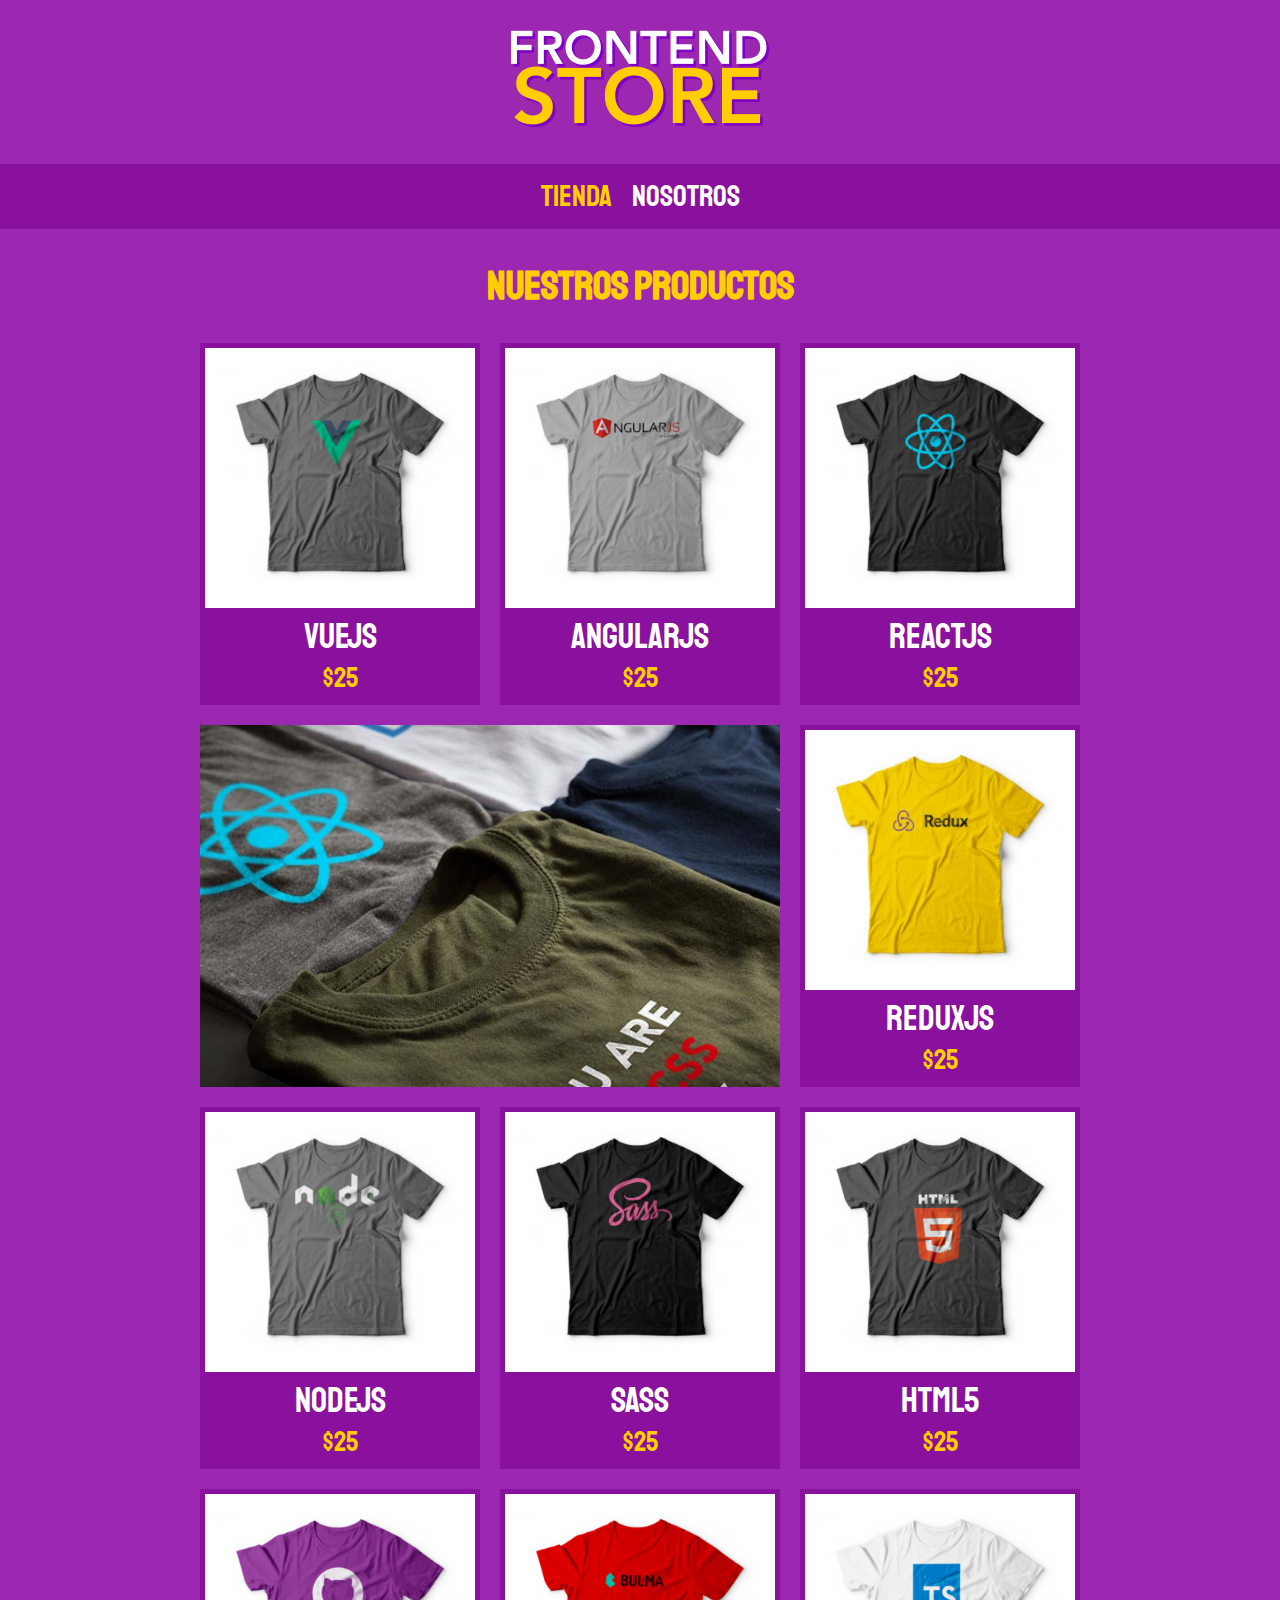
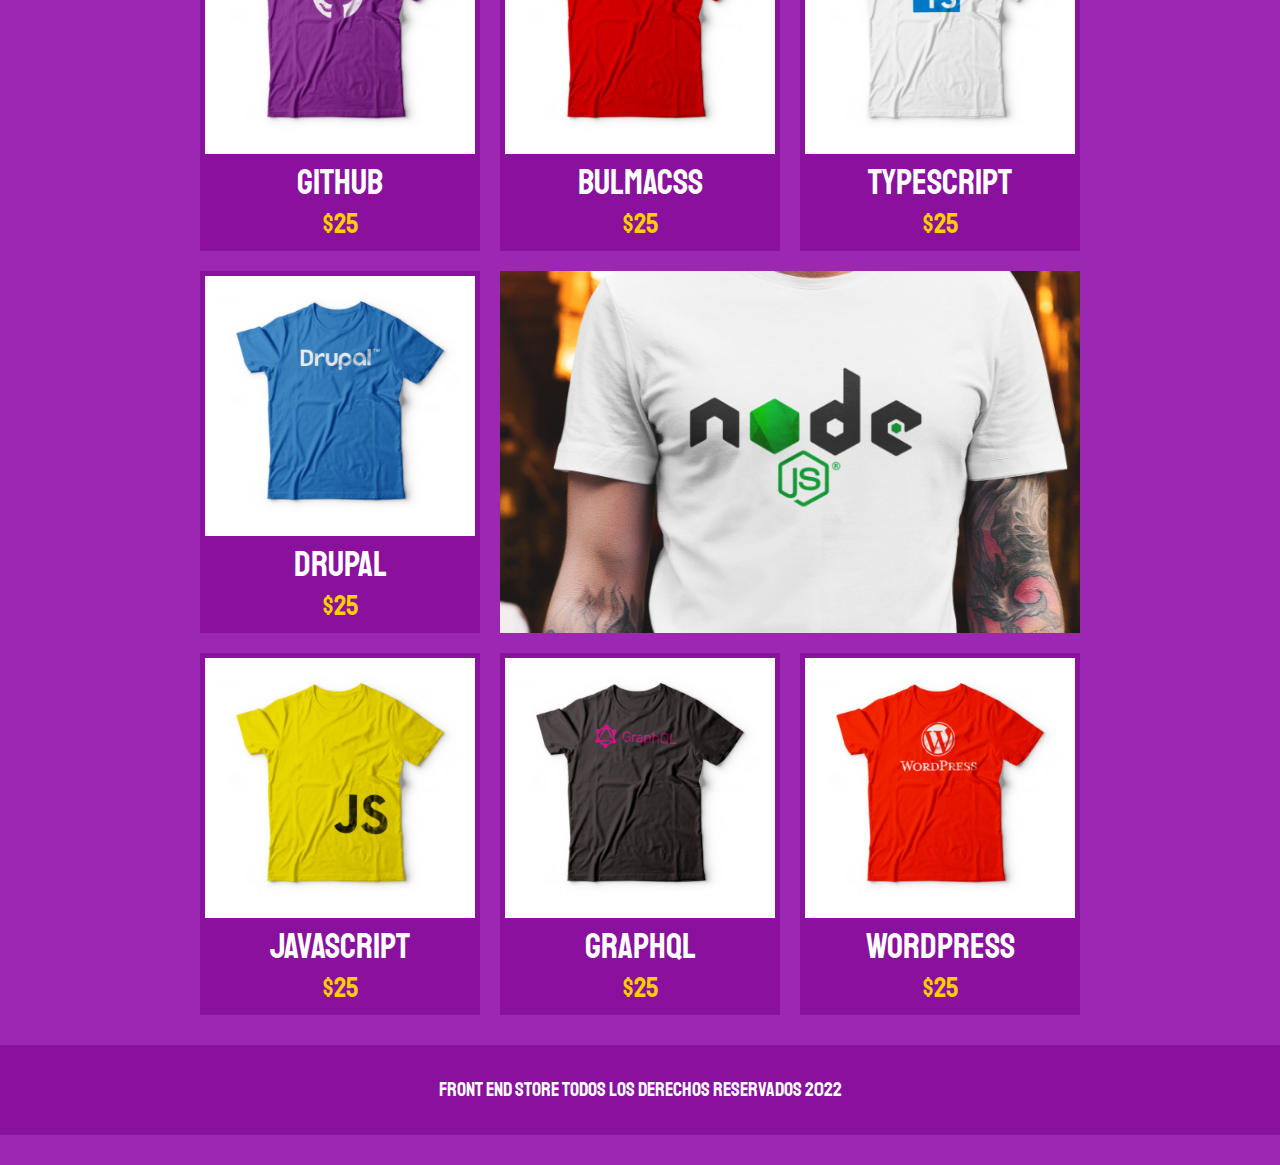
<file: index.html>
<!DOCTYPE html>
<html lang="en">
  <head>
    <meta charset="UTF-8" />
    <meta name="viewport" content="width=device-width, initial-scale=1.0" />
    <title>FrontendStore</title>
    <link href="css/normalize.css" />
    <link rel="preconnect" href="https://fonts.gstatic.com" />
    <link
      href="https://fonts.googleapis.com/css2?family=Staatliches&display=swap"
      rel="stylesheet"
    />
    <link rel="stylesheet" href="css/styles.css" />
  </head>
  <body>
    <header class="header">
      <a href="/">
        <img class="header__logo" src="img/logo.png" alt="logo" />
      </a>
    </header>
    <nav class="navegacion">
      <a class="navegacion__enlace navegacion__enlace--activo" href="index.html"
        >Tienda</a
      >
      <a class="navegacion__enlace" href="/pantallas/nosotros.html">Nosotros</a>
    </nav>
    <main class="contenedor">
      <h1>Nuestros Productos</h1>
      <div class="grid">
        <div class="producto">
          <a href="/pantallas/producto.html">
            <img class="producto__imagen" src="img/1.jpg" alt="imagen camisa" />
            <p class="producto__nombre">VueJs</p>
            <p class="producto__precio">$25</p>
          </a>
        </div>
        <!--.producto-->
        <div class="producto">
          <a href="/pantallas/producto.html">
            <img class="producto__imagen" src="img/2.jpg" alt="imagen camisa" />
            <p class="producto__nombre">AngularJs</p>
            <p class="producto__precio">$25</p>
          </a>
        </div>
        <!--.producto-->
        <div class="producto">
          <a href="/pantallas/producto.html">
            <img class="producto__imagen" src="img/3.jpg" alt="imagen camisa" />
            <p class="producto__nombre">ReactJs</p>
            <p class="producto__precio">$25</p>
          </a>
        </div>
        <!--.producto-->
        <div class="producto">
          <a href="/pantallas/producto.html">
            <img class="producto__imagen" src="img/4.jpg" alt="imagen camisa" />
            <p class="producto__nombre">ReduxJs</p>
            <p class="producto__precio">$25</p>
          </a>
        </div>
        <!--.producto-->
        <div class="producto">
          <a href="/pantallas/producto.html">
            <img class="producto__imagen" src="img/5.jpg" alt="imagen camisa" />
            <p class="producto__nombre">NodeJs</p>
            <p class="producto__precio">$25</p>
          </a>
        </div>
        <!--.producto-->
        <div class="producto">
          <a href="/pantallas/producto.html">
            <img class="producto__imagen" src="img/6.jpg" alt="imagen camisa" />
            <p class="producto__nombre">Sass</p>
            <p class="producto__precio">$25</p>
          </a>
        </div>
        <!--.producto-->
        <div class="producto">
          <a href="/pantallas/producto.html">
            <img class="producto__imagen" src="img/7.jpg" alt="imagen camisa" />
            <p class="producto__nombre">Html5</p>
            <p class="producto__precio">$25</p>
          </a>
        </div>
        <!--.producto-->
        <div class="producto">
          <a href="/pantallas/producto.html">
            <img class="producto__imagen" src="img/8.jpg" alt="imagen camisa" />
            <p class="producto__nombre">Github</p>
            <p class="producto__precio">$25</p>
          </a>
        </div>
        <!--.producto-->
        <div class="producto">
          <a href="/pantallas/producto.html">
            <img class="producto__imagen" src="img/9.jpg" alt="imagen camisa" />
            <p class="producto__nombre">bulmacss</p>
            <p class="producto__precio">$25</p>
          </a>
        </div>
        <!--.producto-->
        <div class="producto">
          <a href="/pantallas/producto.html">
            <img
              class="producto__imagen"
              src="img/10.jpg"
              alt="imagen camisa"
            />
            <p class="producto__nombre">Typescript</p>
            <p class="producto__precio">$25</p>
          </a>
        </div>
        <!--.producto-->
        <div class="producto">
          <a href="/pantallas/producto.html">
            <img
              class="producto__imagen"
              src="img/11.jpg"
              alt="imagen camisa"
            />
            <p class="producto__nombre">Drupal</p>
            <p class="producto__precio">$25</p>
          </a>
        </div>
        <!--.producto-->
        <div class="producto">
          <a href="/pantallas/producto.html">
            <img
              class="producto__imagen"
              src="img/12.jpg"
              alt="imagen camisa"
            />
            <p class="producto__nombre">Javascript</p>
            <p class="producto__precio">$25</p>
          </a>
        </div>
        <!--.producto-->
        <div class="producto">
          <a href="/pantallas/producto.html">
            <img
              class="producto__imagen"
              src="img/13.jpg"
              alt="imagen camisa"
            />
            <p class="producto__nombre">GraphQl</p>
            <p class="producto__precio">$25</p>
          </a>
        </div>
        <!--.producto-->
        <div class="producto">
          <a href="/pantallas/producto.html">
            <img
              class="producto__imagen"
              src="img/14.jpg"
              alt="imagen camisa"
            />
            <p class="producto__nombre">Wordpress</p>
            <p class="producto__precio">$25</p>
          </a>
        </div>
        <!--.producto-->
        <div class="grafico grafico--camisas"></div>
        <div class="grafico grafico--node"></div>
      </div>
    </main>
    <footer class="footer">
      <p class="footer__texto">
        Front End Store Todos los Derechos Reservados 2022
      </p>
    </footer>
  </body>
</html>
</file>
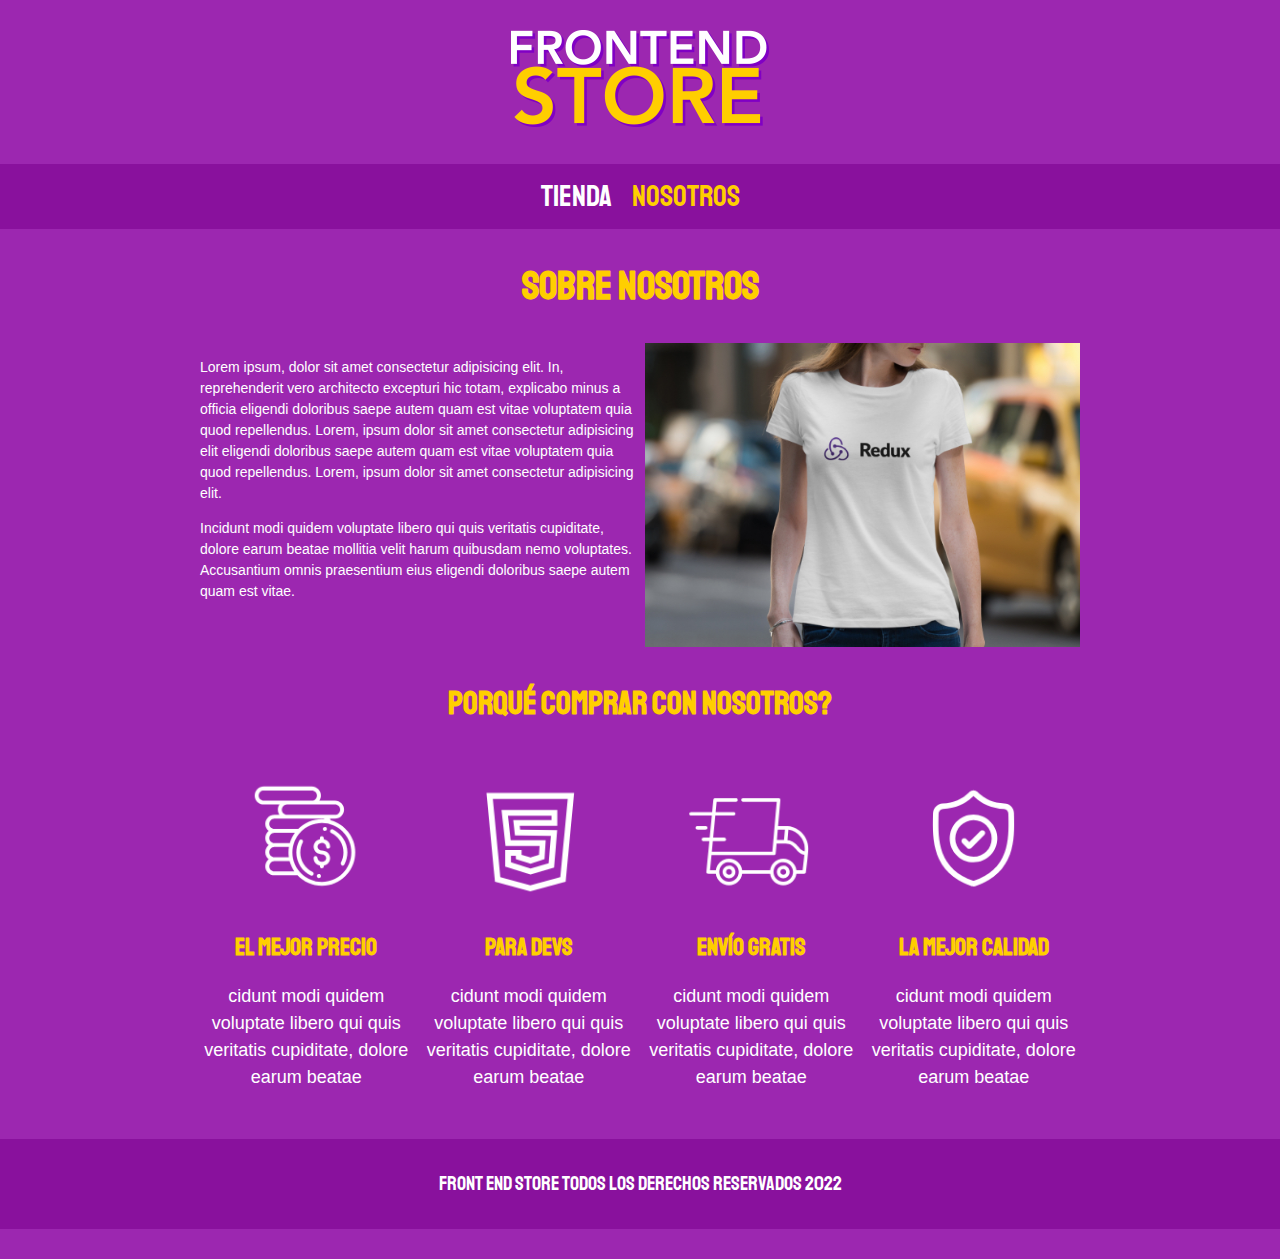
<file: pantallas/nosotros.html>
<!DOCTYPE html>
<html lang="en">
  <head>
    <meta charset="UTF-8" />
    <meta name="viewport" content="width=device-width, initial-scale=1.0" />
    <title>FrontendStore</title>
    <link href="/css/normalize.css" />
    <link rel="preconnect" href="https://fonts.gstatic.com" />
    <link
      href="https://fonts.googleapis.com/css2?family=Staatliches&display=swap"
      rel="stylesheet"
    />
    <link rel="stylesheet" href="/css/styles.css" />
  </head>
  <body>
    <header class="header">
      <a href="/">
        <img class="header__logo" src="/img/logo.png" alt="logo" />
      </a>
    </header>
    <nav class="navegacion">
      <a class="navegacion__enlace" href="../index.html">Tienda</a>
      <a
        class="navegacion__enlace navegacion__enlace--activo"
        href="/pantallas/nosotros.html"
        >Nosotros</a
      >
    </nav>
    <main class="contenedor">
      <h1>Sobre Nosotros</h1>
      <div class="nosotros">
        <div nosotros="nosotros__contenido">
          <p class="nosotros__contenido--parrafoUno">
            Lorem ipsum, dolor sit amet consectetur adipisicing elit. In,
            reprehenderit vero architecto excepturi hic totam, explicabo minus a
            officia eligendi doloribus saepe autem quam est vitae voluptatem
            quia quod repellendus. Lorem, ipsum dolor sit amet consectetur
            adipisicing elit eligendi doloribus saepe autem quam est vitae
            voluptatem quia quod repellendus. Lorem, ipsum dolor sit amet
            consectetur adipisicing elit.
          </p>
          <p class="nosotros__contenido--parrafoDos">
            Incidunt modi quidem voluptate libero qui quis veritatis cupiditate,
            dolore earum beatae mollitia velit harum quibusdam nemo voluptates.
            Accusantium omnis praesentium eius eligendi doloribus saepe autem
            quam est vitae.
          </p>
        </div>
        <div class="nosotros__imagen">
          <img src="../img/nosotros.jpg" alt="nosotros" />
        </div>
      </div>
      <section>
        <h2 class="subTitulo">Porqué comprar con nosotros?</h2>
        <div class="iconos">
          <div class="icono">
            <img src="../img/icono_1.png" alt="mejor precio" />
            <h3 class="icono__subtitulo">El mejor precio</h3>
            <p>
              cidunt modi quidem voluptate libero qui quis veritatis cupiditate,
              dolore earum beatae
            </p>
          </div>
          <div class="icono">
            <img src="../img/icono_2.png" alt="Para devs" />
            <h3 class="icono__subtitulo">Para devs</h3>
            <p>
              cidunt modi quidem voluptate libero qui quis veritatis cupiditate,
              dolore earum beatae
            </p>
          </div>
          <div class="icono">
            <img src="../img/icono_3.png" alt="Envío gratis" />
            <h3 class="icono__subtitulo">Envío gratis</h3>
            <p>
              cidunt modi quidem voluptate libero qui quis veritatis cupiditate,
              dolore earum beatae
            </p>
          </div>
          <div class="icono">
            <img src="../img/icono_4.png" alt="La mejor calidad" />
            <h3 class="icono__subtitulo">La mejor calidad</h3>
            <p>
              cidunt modi quidem voluptate libero qui quis veritatis cupiditate,
              dolore earum beatae
            </p>
          </div>
        </div>
      </section>
    </main>
    <footer class="footer">
      <p class="footer__texto">
        Front End Store Todos los Derechos Reservados 2022
      </p>
    </footer>
  </body>
</html>
</file>
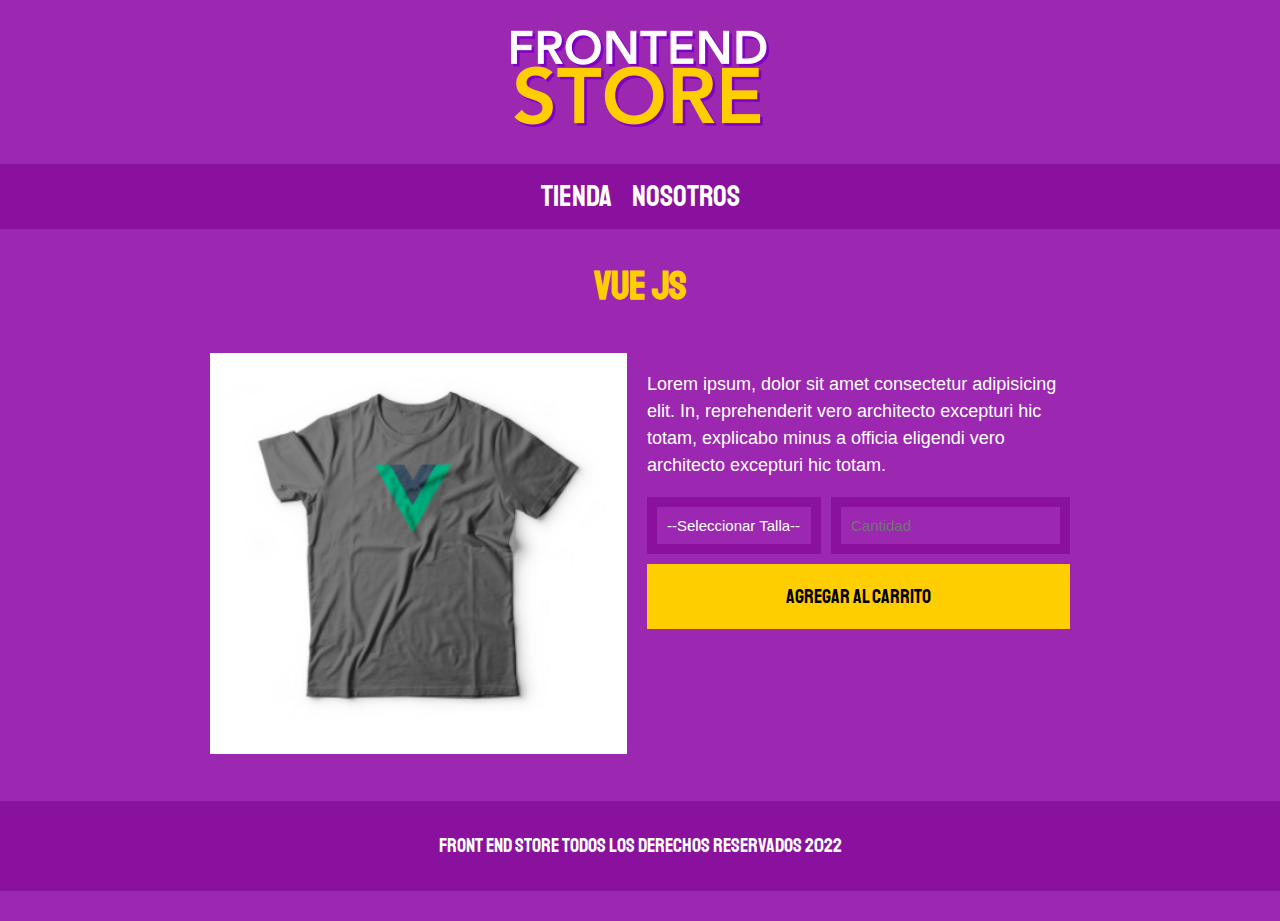
<file: pantallas/producto.html>
<!DOCTYPE html>
<html lang="en">
  <head>
    <meta charset="UTF-8" />
    <meta name="viewport" content="width=device-width, initial-scale=1.0" />
    <title>FrontendStore</title>
    <link href="/css/normalize.css" />
    <link rel="preconnect" href="https://fonts.gstatic.com" />
    <link
      href="https://fonts.googleapis.com/css2?family=Staatliches&display=swap"
      rel="stylesheet"
    />
    <link rel="stylesheet" href="/css/styles.css" />
  </head>
  <body>
    <header class="header">
      <a href="/">
        <img class="header__logo" src="/img/logo.png" alt="logo" />
      </a>
    </header>
    <nav class="navegacion navegacion__enlace--activo">
      <a class="navegacion__enlace" href="../index.html">Tienda</a>
      <a class="navegacion__enlace" href="/pantallas/nosotros.html">Nosotros</a>
    </nav>
    <main class="contenedor">
      <h1>Vue js</h1>
      <div class="articulo">
        <div class="articulo__imagen">
          <img src="../img/1.jpg" alt="producto camisa" />
        </div>
        <div>
          <p class="articulo__texto">
            Lorem ipsum, dolor sit amet consectetur adipisicing elit. In,
            reprehenderit vero architecto excepturi hic totam, explicabo minus a
            officia eligendi vero architecto excepturi hic totam.
          </p>
          <form class="formulario">
            <select class="formulario__campoU">
              <option disabled selected>--Seleccionar Talla--</option>
              <option>Chica</option>
              <option>Mediana</option>
              <option>Grande</option>
            </select>
            <input
              class="formulario__campoD"
              ="number"
              placeholder="Cantidad"
              min="1"
            />
            <input
              class="formulario__submit"
              type="submit"
              value="Agregar al carrito"
            />
          </form>
        </div>
      </div>
    </main>
    <footer class="footer">
      <p class="footer__texto">
        Front End Store Todos los Derechos Reservados 2022
      </p>
    </footer>
  </body>
</html>
</file>
<file: css/styles.css>
:root {
  --primario: #9c27b0;
  --primarioOscuro: #89119d;
  --secundario: #ffce00;
  --secundarioOscuro: #rgb(233, 187, 2);
  --blanco: #fff;
  --negro: #000;

  --fuentePrincipal: "Staatliches", cursive;
}

html {
  box-sizing: border-box;
  font-size: 62.5%; /* para que los rem sean eficacez */
}
*,
*:before,
*:after {
  box-sizing: inherit;
}

/**Globales**/
body {
  background-color: var(--primario);
  font-size: 1.6rem;
  line-height: 1.5;
  margin: 0;
}
p {
  font-size: 1.8rem;
  font-family: Arial, Helvetica, sans-serif;
  color: var(--blanco);
}
a {
  text-decoration: none;
}
img {
  width: 100%;
}
.contenedor {
  max-width: 120rem;
  margin: 0 auto;
}
@media (min-width: 769px) {
  .contenedor {
    margin: 0 20rem;
  }
}
h1,
h2,
h3 {
  text-align: center;
  font-family: var(--fuentePrincipal);
  color: var(--secundario);
}
h1 {
  font-size: 4rem;
}
h2 {
  font-size: 3.2rem;
}
h3 {
  font-size: 2.4rem;
}
/** Header **/
.header {
  text-align: center;
  max-width: 100%;
}
.header__logo {
  margin: 3rem 0;
  width: auto;
}
/** Navegación **/
.navegacion {
  display: flex;
  justify-content: center;
  gap: 2rem;
  background-color: var(--primarioOscuro);
  padding: 1rem 0;
}
.navegacion__enlace {
  font-size: 3rem;
  font-family: var(--fuentePrincipal);
  color: var(--blanco);
}
.navegacion__enlace:hover,
.navegacion__enlace--activo {
  color: var(--secundario);
}
/** Footer **/
.footer {
  background-color: var(--primarioOscuro);
  padding: 1rem 0;
  margin: 3rem 0;
}
.footer__texto {
  text-align: center;
  font-family: var(--fuentePrincipal);
  font-size: 2rem;
  color: var(--blanco);
  text-transform: uppercase;
}
/** Grid **/
.grid {
  display: grid;
  grid-template-columns: repeat(2, 1fr);
  gap: 2rem;
}
@media (min-width: 769px) {
  .grid {
    grid-template-columns: repeat(3, 1fr);
  }
}
/** Producto **/
.producto {
  background-color: var(--primarioOscuro);
  padding: 0.5rem;
}

.producto__nombre {
  font-size: 3.5rem;
}
.producto__precio {
  color: var(--secundario);
  font-size: 2.8rem;
}
.producto__nombre,
.producto__precio {
  font-family: var(--fuentePrincipal);
  margin: 0.5rem 0;
  text-align: center;
  line-height: 3.5rem;
}
/** Gráfico **/
.grafico {
  background-repeat: no-repeat;
  background-size: cover;
  min-height: 30rem;
  grid-column: 1 / 3;
}
.grafico--camisas {
  grid-row: 2 / 3;
  background-image: url(../img/grafico1.jpg);
}
.grafico--node {
  grid-row: 8 / 9;
  background-image: url(../img/grafico2.jpg);
}
@media (min-width: 769px) {
  .grafico--node {
    grid-column: 2 / 4;
    grid-row: 5 / 6;
    background-image: url(../img/grafico2.jpg);
  }
}
/** Nosotros **/
.nosotros {
  display: grid;
  grid-template-rows: repeat(2, auto);
}
.nosotros__imagen {
  grid-row: 1 / 2;
  padding: 1rem;
}
.nosotros__contenido--parrafoUno,
.nosotros__contenido--parrafoDos {
  font-size: 1.4rem;
  padding: 0 1rem;
}
@media (min-width: 768px) {
  .nosotros {
    grid-template-columns: repeat(2, 1fr);
    column-gap: 1rem;
  }
  .nosotros__imagen {
    grid-column: 2 / 3;
    padding: 0;
  }
  .nosotros__contenido--parrafoUno,
  .nosotros__contenido--parrafoDos {
    padding: 0;
  }
}
.subTitulo {
  text-transform: uppercase;
}
.iconos {
  display: grid;
  grid-template-columns: repeat(2, 1fr);
  column-gap: 1rem;
}
.icono {
  text-align: center;
}
.icono__subtitulo {
  margin: 0;
}
@media (min-width: 768px) {
  .iconos {
    grid-template-columns: repeat(4, 1fr);
  }
}
/** Página del Producto **/
.articulo {
  padding: 1rem;
}
@media (min-width: 768px) {
  .articulo {
    display: grid;
    grid-template-columns: 1fr 1fr;
    column-gap: 2rem;
  }
}
.formulario__submit {
  background-color: var(--secundario);
  border: none;
  padding: 2rem;
  font-size: 2rem;
  font-family: var(--fuentePrincipal);
  transition: background-color 0.3s ease; /*animación para el color de fondo con una duración de 0.3seg ease para tipo de animación*/
  grid-column: 1 / 3;
}
.formulario__submit:hover {
  cursor: pointer;
  background-color: rgb(233, 187, 2);
}
.formulario__campoU,
.formulario__campoD {
  border: 1rem solid var(--primarioOscuro);
  background-color: transparent;
  color: var(--blanco);
  padding: 1rem;
  font-size: 1.5rem;
  font-family: Arial, Helvetica, sans-serif;
  appearance: none;
  grid-column: 1 / 3;
}
@media (min-width: 768px) {
  .formulario__campoU {
    grid-column: 1 / 2;
  }
  .formulario__campoD {
    grid-column: 2 / 3;
  }
}
.formulario {
  display: grid;
  grid-template-columns: repeat(2, 1fr);
  gap: 1rem;
}
@media (min-width: 768px) {
}
</file>
